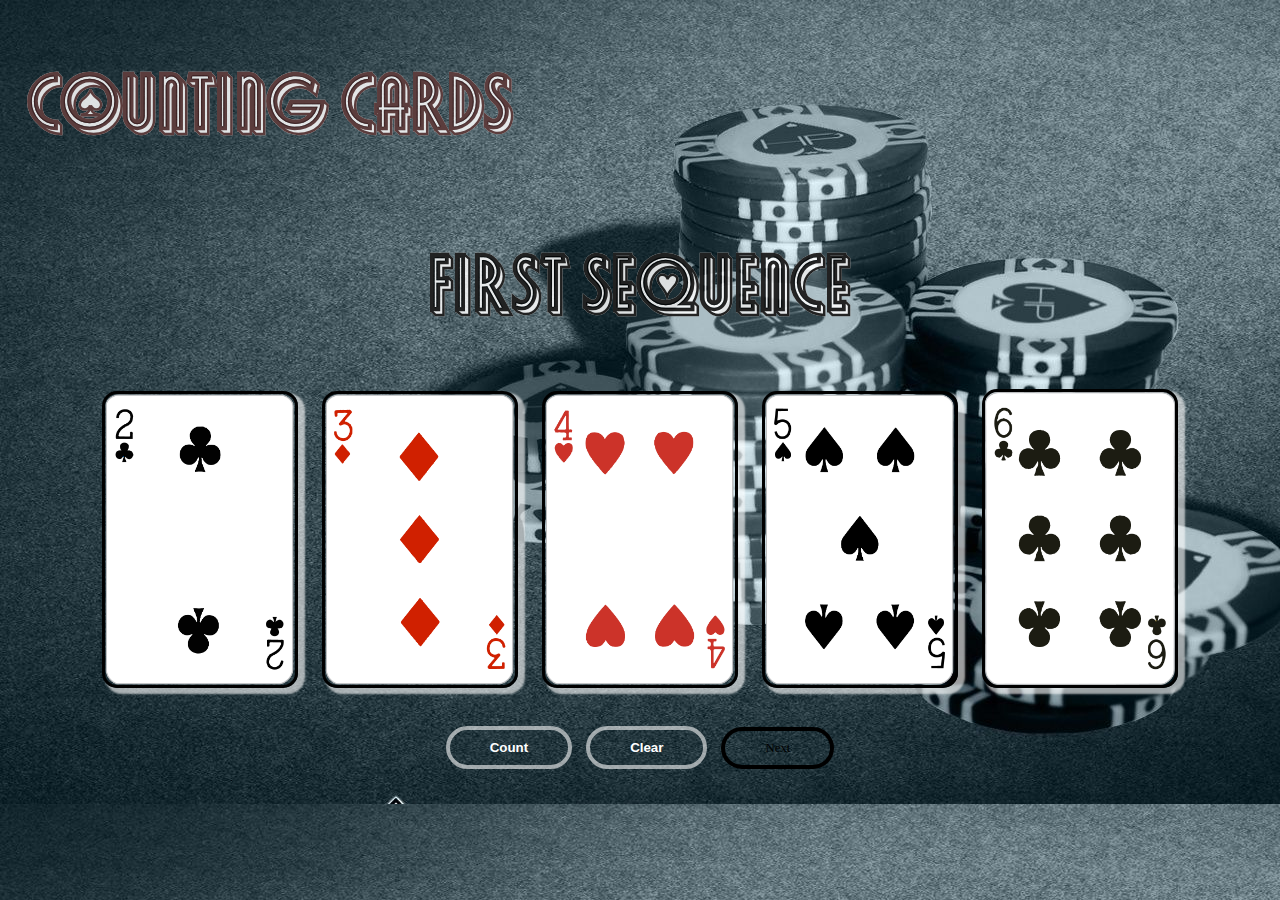
<file: index.html>
<!DOCTYPE html>
<html lang="en">
<head>
    <meta charset="UTF-8">
    <meta name="viewport" content="width=device-width, initial-scale=1.0">
    <title>Blackjack</title>
    <link rel="stylesheet" href="css/style.css">

</head>
<body>
  <h1 class="count">Counting Cards</h1>
  <h1>First Sequence</h1>
  <div class="container">
        <div class="card">
          <div id="sequence">
            <img src="img/2.png" alt="">
            <img src="img/3.png" alt="">
            <img src="img/4.png" alt="">
            <img src="img/5.png" alt="">
            <img src="img/6.png" alt="">
            <h2 id="seq1"></h2>
          </div>
          <button class="btn" onclick="firstSequence()">Count</button>
          <button class="btn-clear" onclick="clear1()">Clear</button>
          <a href="sequence2.html">Next</a>
        </div>
        

</div>
          
  <script src="cards.js"></script>
</body>
</html>
</file>
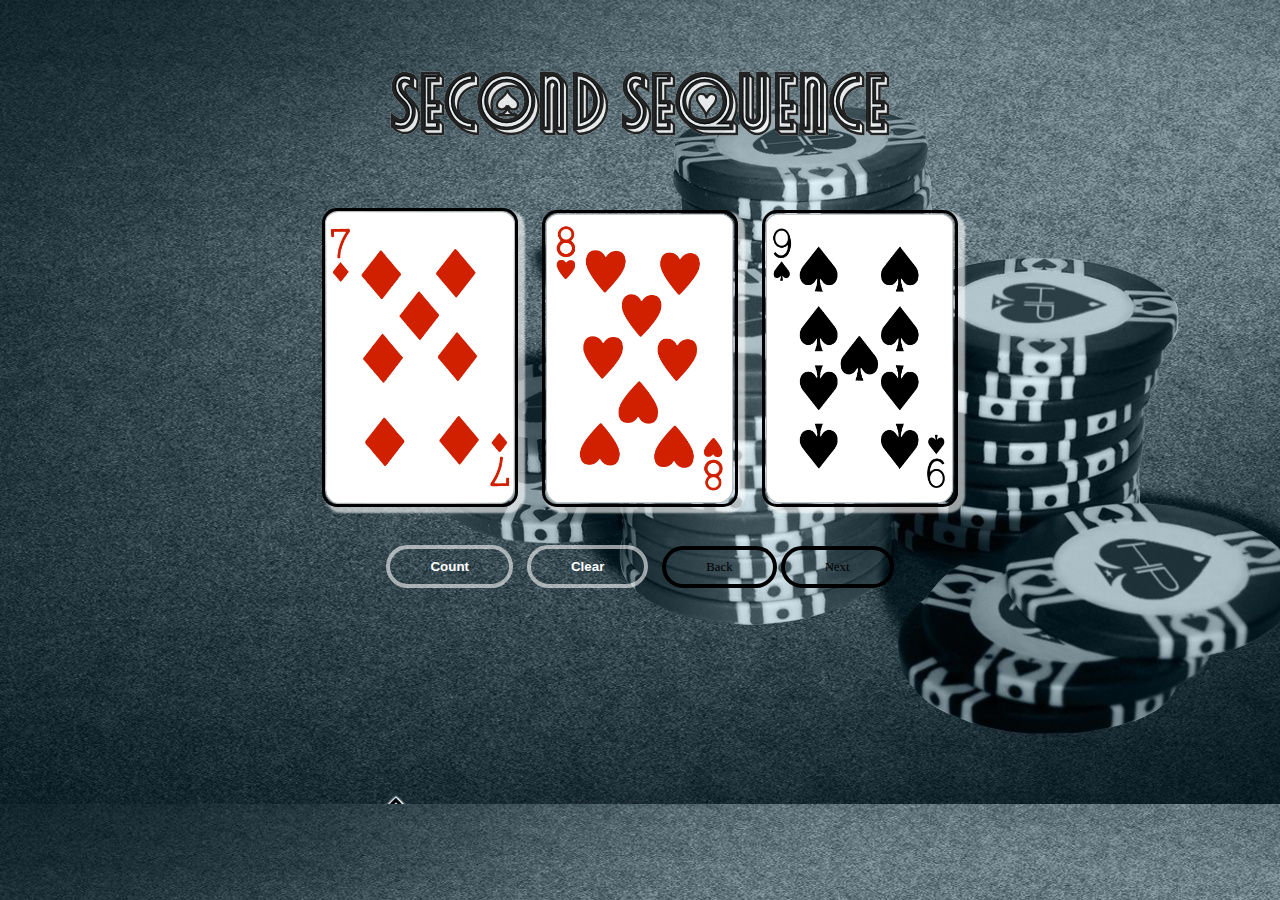
<file: sequence2.html>
<!DOCTYPE html>
<html lang="en">
<head>
    <meta charset="UTF-8">
    <meta name="viewport" content="width=device-width, initial-scale=1.0">
    <title>Blackjack</title>
    <link rel="stylesheet" href="css/style.css">

</head>
<body>
    <h1>Second Sequence</h1>
  <div class="container">
        <div class="card">
          <div id="sequence">
            <img src="img/7.png" alt="">
            <img src="img/8.png" alt="">
            <img src="img/9.png" alt="">
            <h2 id="seq2"></h2>
          </div>
          <button class="btn" onclick="secondSequence()">Count</button>
          <button class="btn-clear" onclick="clear2()">Clear</button>
          <a href="index.html">Back</a>
          <a href="sequence3.html">Next</a>
          
        </div>
        

</div>
          
  <script src="cards.js"></script>
</body>
</html>
</file>
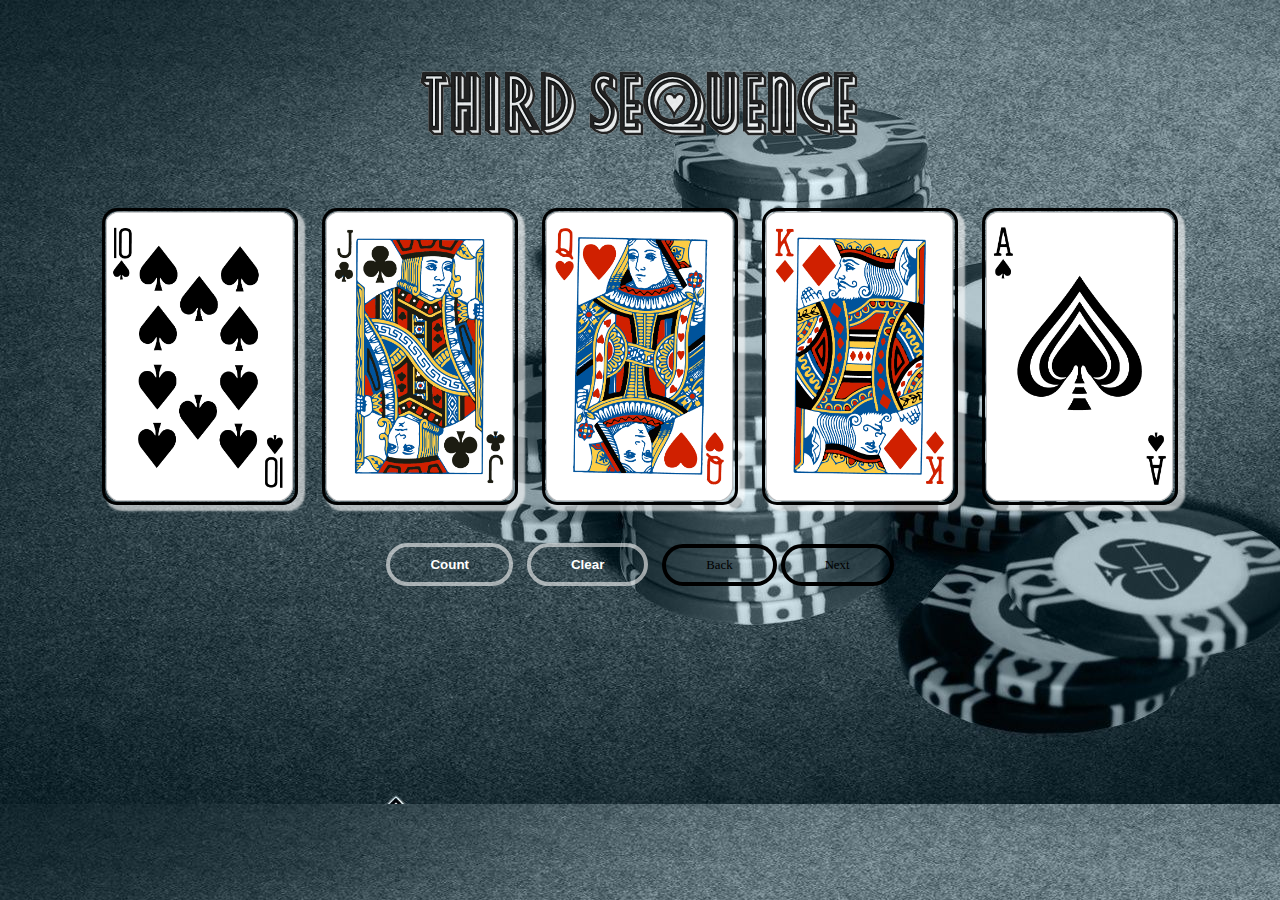
<file: sequence3.html>
<!DOCTYPE html>
<html lang="en">
<head>
    <meta charset="UTF-8">
    <meta name="viewport" content="width=device-width, initial-scale=1.0">
    <title>Blackjack</title>
    <link rel="stylesheet" href="css/style.css">

</head>
<body>
    <h1>Third Sequence</h1>
  <div class="container">
        <div class="card">
          <div id="sequence">
            <img src="img/10.png" alt="">
            <img src="img/J.png" alt="">
            <img src="img/Q.png" alt="">
            <img src="img/K.png" alt="">
            <img src="img/A.png" alt="">
            <h2 id="seq3"></h2>
          </div>
          <button class="btn" onclick="thirdSequence()">Count</button>
          <button class="btn-clear" onclick="clear3()">Clear</button>
          <a href="sequence2.html">Back</a>
          <a href="sequence4.html">Next</a>
          
        </div>
        

</div>
          
  <script src="cards.js"></script>
</body>
</html>
</file>
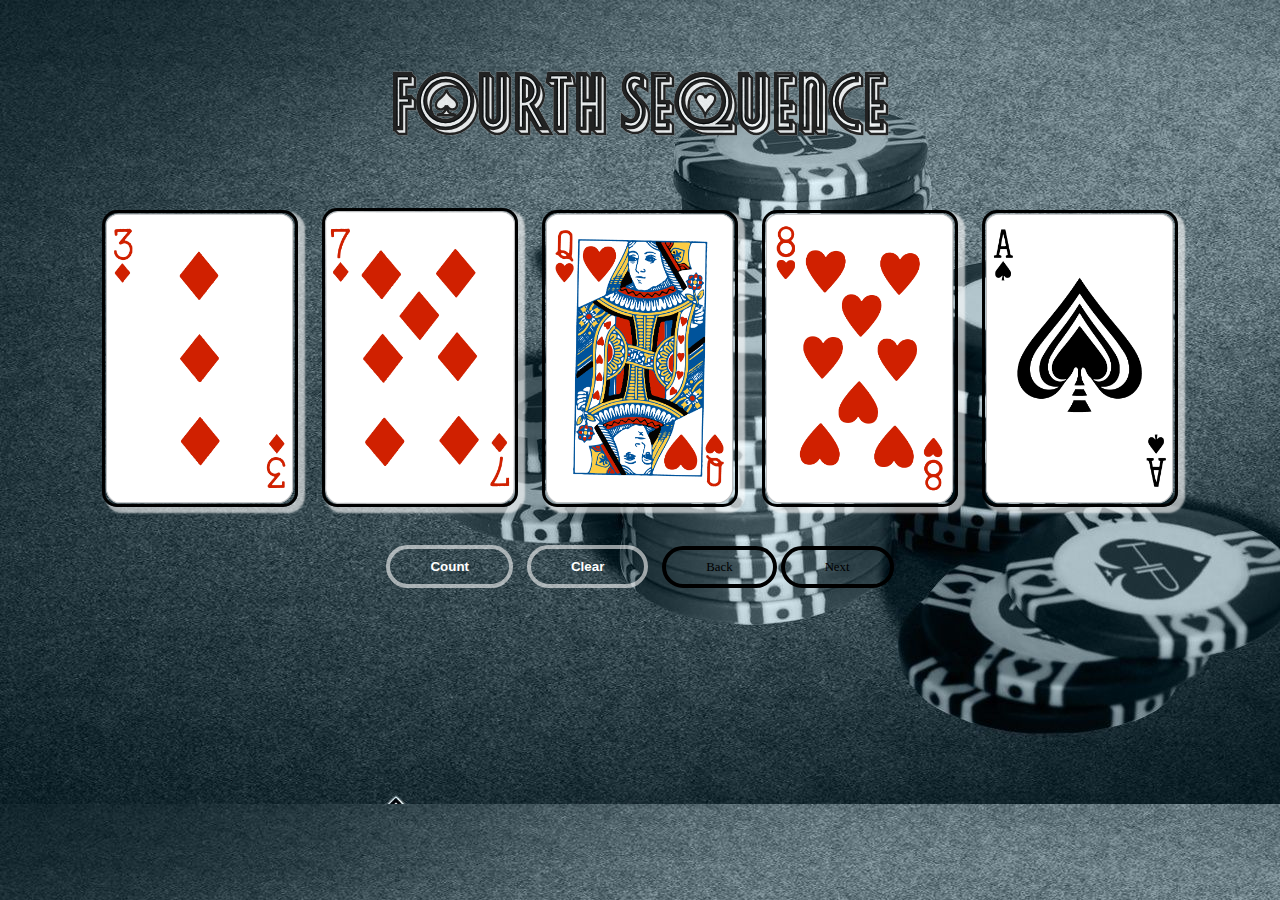
<file: sequence4.html>
<!DOCTYPE html>
<html lang="en">
<head>
    <meta charset="UTF-8">
    <meta name="viewport" content="width=device-width, initial-scale=1.0">
    <title>Blackjack</title>
    <link rel="stylesheet" href="css/style.css">

</head>
<body>
    <h1>Fourth Sequence</h1>
  <div class="container">
        <div class="card">
          <div id="sequence">
            <img src="img/3.png" alt="">
            <img src="img/7.png" alt="">
            <img src="img/Q.png" alt="">
            <img src="img/8.png" alt="">
            <img src="img/A.png" alt="">
            <h2 id="seq4"></h2>
          </div>
          <button class="btn" onclick="fourthSequence()">Count</button>
          <button class="btn-clear" onclick="clear4()">Clear</button>
          <a href="sequence3.html">Back</a>
          <a href="sequence5.html">Next</a>
          
        </div>
        

</div>
          
  <script src="cards.js"></script>
</body>
</html>
</file>
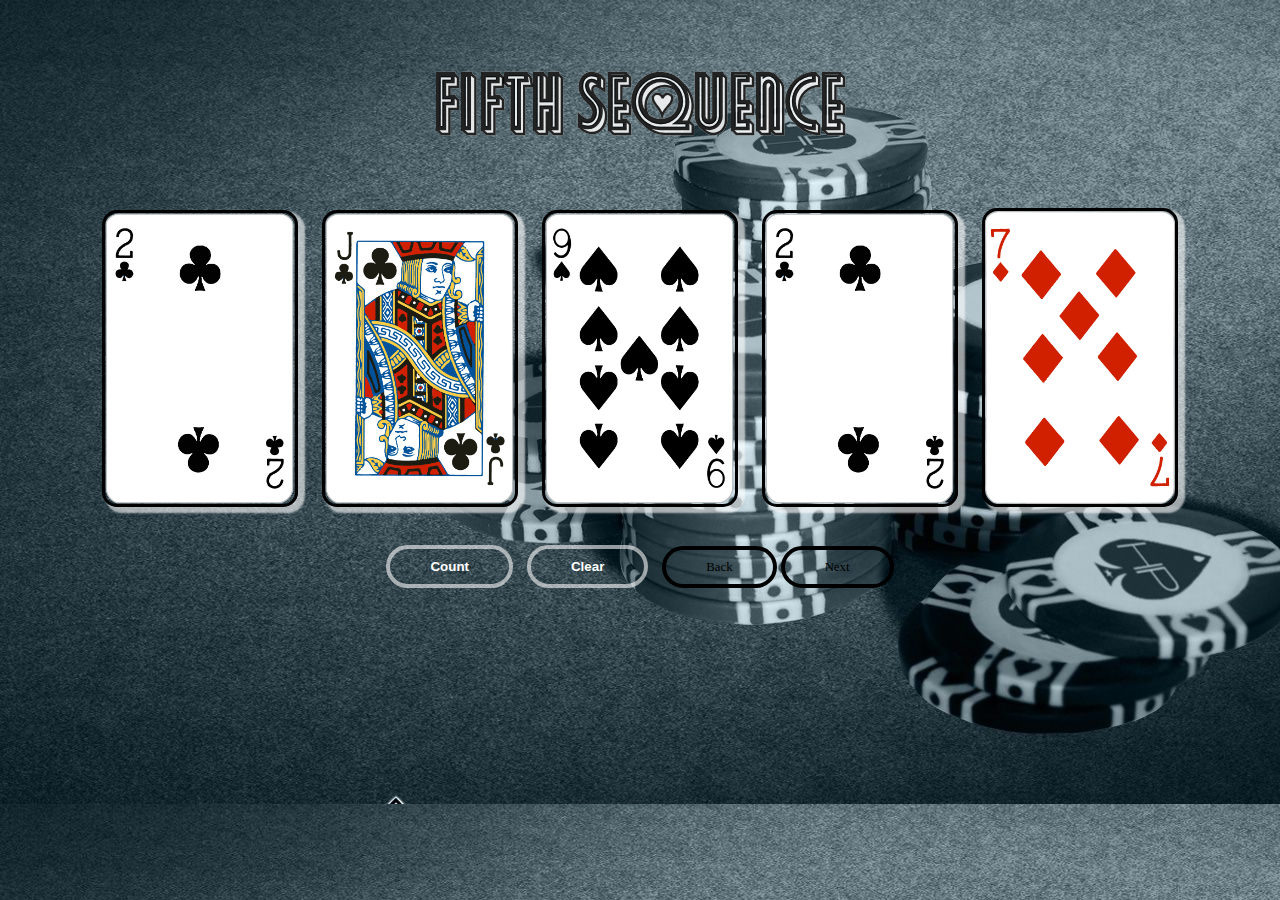
<file: sequence5.html>
<!DOCTYPE html>
<html lang="en">
<head>
    <meta charset="UTF-8">
    <meta name="viewport" content="width=device-width, initial-scale=1.0">
    <title>Blackjack</title>
    <link rel="stylesheet" href="css/style.css">

</head>
<body>
    <h1>Fifth Sequence</h1>
  <div class="container">
        <div class="card">
          <div id="sequence">
            <img src="img/2.png" alt="">
            <img src="img/J.png" alt="">
            <img src="img/9.png" alt="">
            <img src="img/2.png" alt="">
            <img src="img/7.png" alt="">
            <h2 id="seq5"></h2>
          </div>
          <button class="btn" onclick="fifthSequence()">Count</button>
          <button class="btn-clear" onclick="clear5()">Clear</button>
          <a href="sequence4.html">Back</a>
          <a href="sequence6.html">Next</a>
          
        </div>
        

</div>
          
  <script src="cards.js"></script>
</body>
</html>
</file>
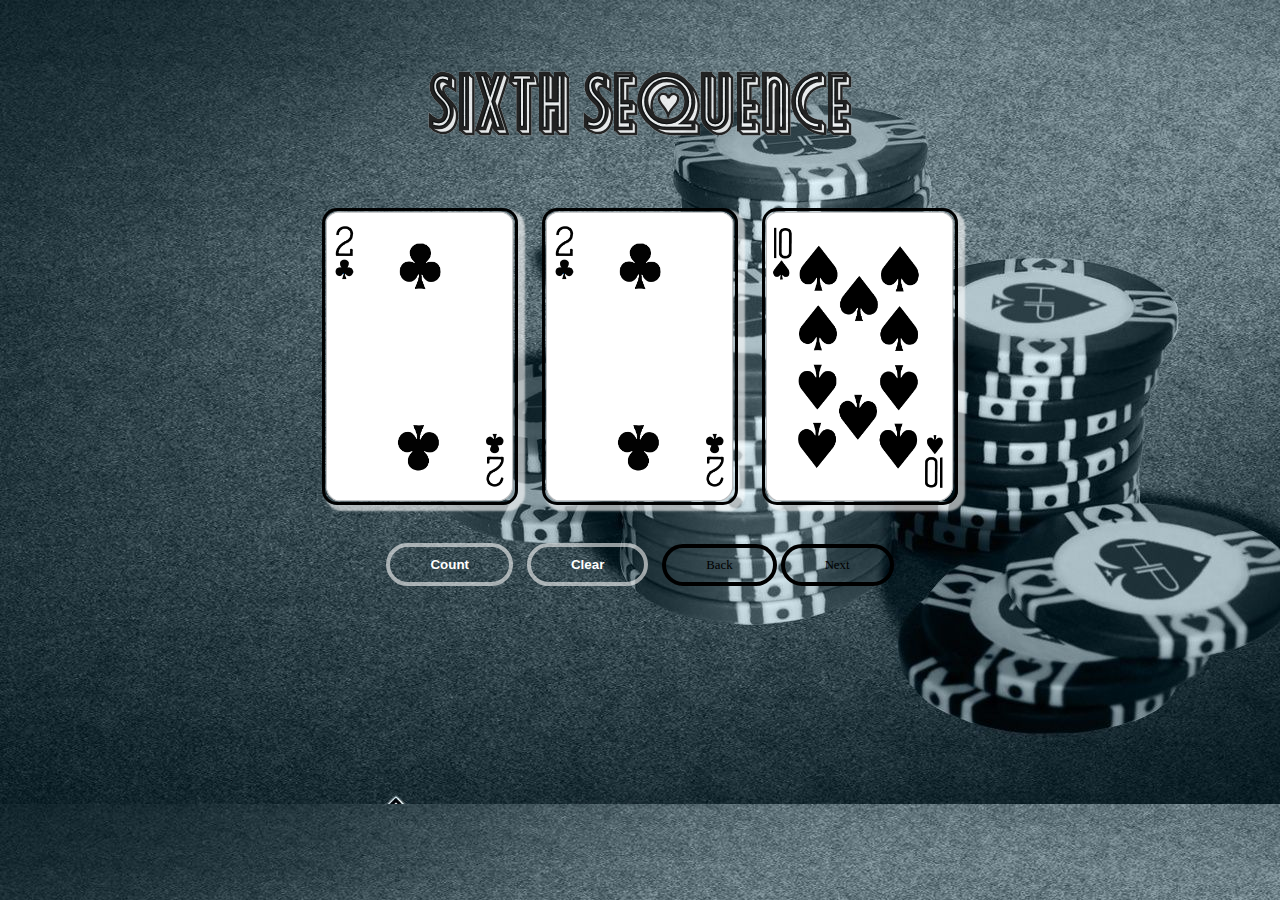
<file: sequence6.html>
<!DOCTYPE html>
<html lang="en">
<head>
    <meta charset="UTF-8">
    <meta name="viewport" content="width=device-width, initial-scale=1.0">
    <title>Blackjack</title>
    <link rel="stylesheet" href="css/style.css">

</head>
<body>
    <h1>Sixth Sequence</h1>
  <div class="container">
        <div class="card">
          <div id="sequence">
            <img src="img/2.png" alt="">
            <img src="img/2.png" alt="">
            <img src="img/10.png" alt="">
            <h2 id="seq6"></h2>
          </div>
          <button class="btn" onclick="sixthSequence()">Count</button>
          <button class="btn-clear" onclick="clear6()">Clear</button>
          <a href="sequence5.html">Back</a>
          <a href="sequence7.html">Next</a>
          
        </div>
        

</div>
          
  <script src="cards.js"></script>
</body>
</html>
</file>
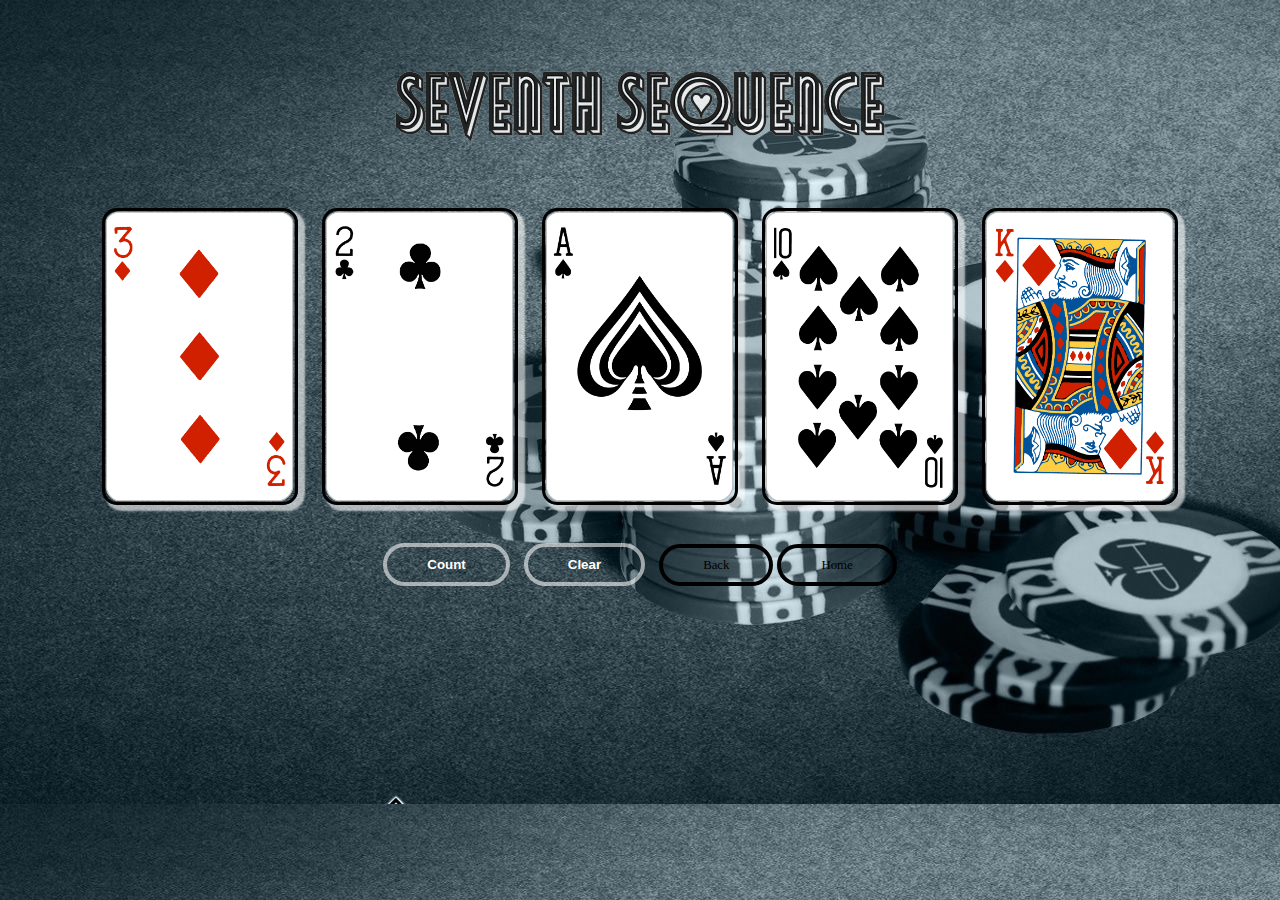
<file: sequence7.html>
<!DOCTYPE html>
<html lang="en">
<head>
    <meta charset="UTF-8">
    <meta name="viewport" content="width=device-width, initial-scale=1.0">
    <title>Blackjack</title>
    <link rel="stylesheet" href="css/style.css">

</head>
<body>
    <h1>Seventh Sequence</h1>
  <div class="container">
        <div class="card">
          <div id="sequence">
            <img src="img/3.png" alt="">
            <img src="img/2.png" alt="">
            <img src="img/A.png" alt="">
            <img src="img/10.png" alt="">
            <img src="img/K.png" alt="">
            <h2 id="seq7"></h2>
          </div>
          <button class="btn" onclick="seventhSequence()">Count</button>
          <button class="btn-clear" onclick="clear7()">Clear</button>
          <a href="sequence6.html">Back</a>
          <a href="index.html">Home</a>
          
        </div>
        

</div>
          
  <script src="cards.js"></script>
</body>
</html>
</file>
<file: css/style.css>
@font-face{
  src: url(../css/font/Poker.ttf);
  font-family: 'Poker';
}
body{
  font-family: Georgia, 'Times New Roman', Times, serif;
  background-image: url(../img/background.jpg);
  background-size: cover;
}
h1{
  color: rgba(255, 255, 255, 0.856);
  -webkit-text-stroke-width: .01px;
  -webkit-text-stroke-color: rgba(0, 0, 0, 0.856);
  font-family: 'Poker';
  font-size: 5em;
  text-align: center;
}
.count{
  color: rgba(255, 255, 255, 0.856);
  -webkit-text-stroke-width: .01px;
  -webkit-text-stroke-color: rgba(68, 32, 32, 0.856);
  font-family: 'Poker';
  font-size: 5em;
  text-align: left;
  margin-left: 20px;
  margin-bottom: 80px;
  text-shadow: rgba(255, 0, 0, 0.61);;
}
.container{
  display: flex;
  flex-direction: row;
  text-align: center;
  justify-content: center;
  margin: 2%;
}
img{
  width: 190px;
  margin: 0 10px 30px 10px;
  border: 3px solid rgb(0, 0, 0);
  border-radius: 15px;
  box-shadow: 5px 4px 2px 2px rgba(255, 255, 255, 0.61);
  padding: 0%;
}

h2{
  color: rgb(255, 255, 255);
  margin:1px;
  margin-left: -28px;
  text-align: center;
  font-weight: 900;
  font-family: Georgia, 'Times New Roman', Times, serif;
}

.btn, .btn-clear{
  background-color: rgba(255, 255, 255, 0);
  color: rgb(255, 255, 255);
  padding: 10px 40px 10px 40px;
  border: 4px solid rgba(255, 255, 255, 0.582);
  border-radius: 50px;
  margin-right: 10px;
  margin-bottom: 10px;
  margin-top: 3px;
  font-weight: bold;
}
.btn-clear:hover{
  background-color: rgb(212, 82, 82);
  color: rgb(255, 255, 255);
  padding: 10px 40px 10px 40px;
  border: 4px solid rgb(185, 171, 171);
  border-radius: 50px;
  margin-right: 10px;
  margin-bottom: 10px;
  margin-top: 3px;
  font-weight: bold;
}
.btn:hover{
  background-color: rgb(212, 82, 82);
  border: rgb(226, 213, 101);
  color: rgb(255, 255, 255);
  padding: 10px 40px 10px 40px;
  border: 4px solid rgb(185, 171, 171);
  border-radius: 50px;
  margin-right: 10px;
  margin-bottom: 10px;
  margin-top: 3px;
  font-weight: bold;
}
a{
  background-color: rgba(0, 0, 0, 0);
  color: rgb(0, 0, 0);
  padding: 10px 40px 10px 40px;
  border: 4px solid rgb(0, 0, 0);
  border-radius: 50px;
  margin-bottom: 10px;
  margin-top: 3px;
 font-size: .8em;
  text-decoration: none;
}
a:hover{
  background-color: rgb(212, 82, 82);
  color: rgb(255, 255, 255);
  padding: 10px 40px 10px 40px;
  border: 4px solid rgb(185, 171, 171);
  border-radius: 50px;
  margin-right: 10px;
  margin-bottom: 10px;
  margin-top: 3px;
  font-weight: bold;
}
</file>
